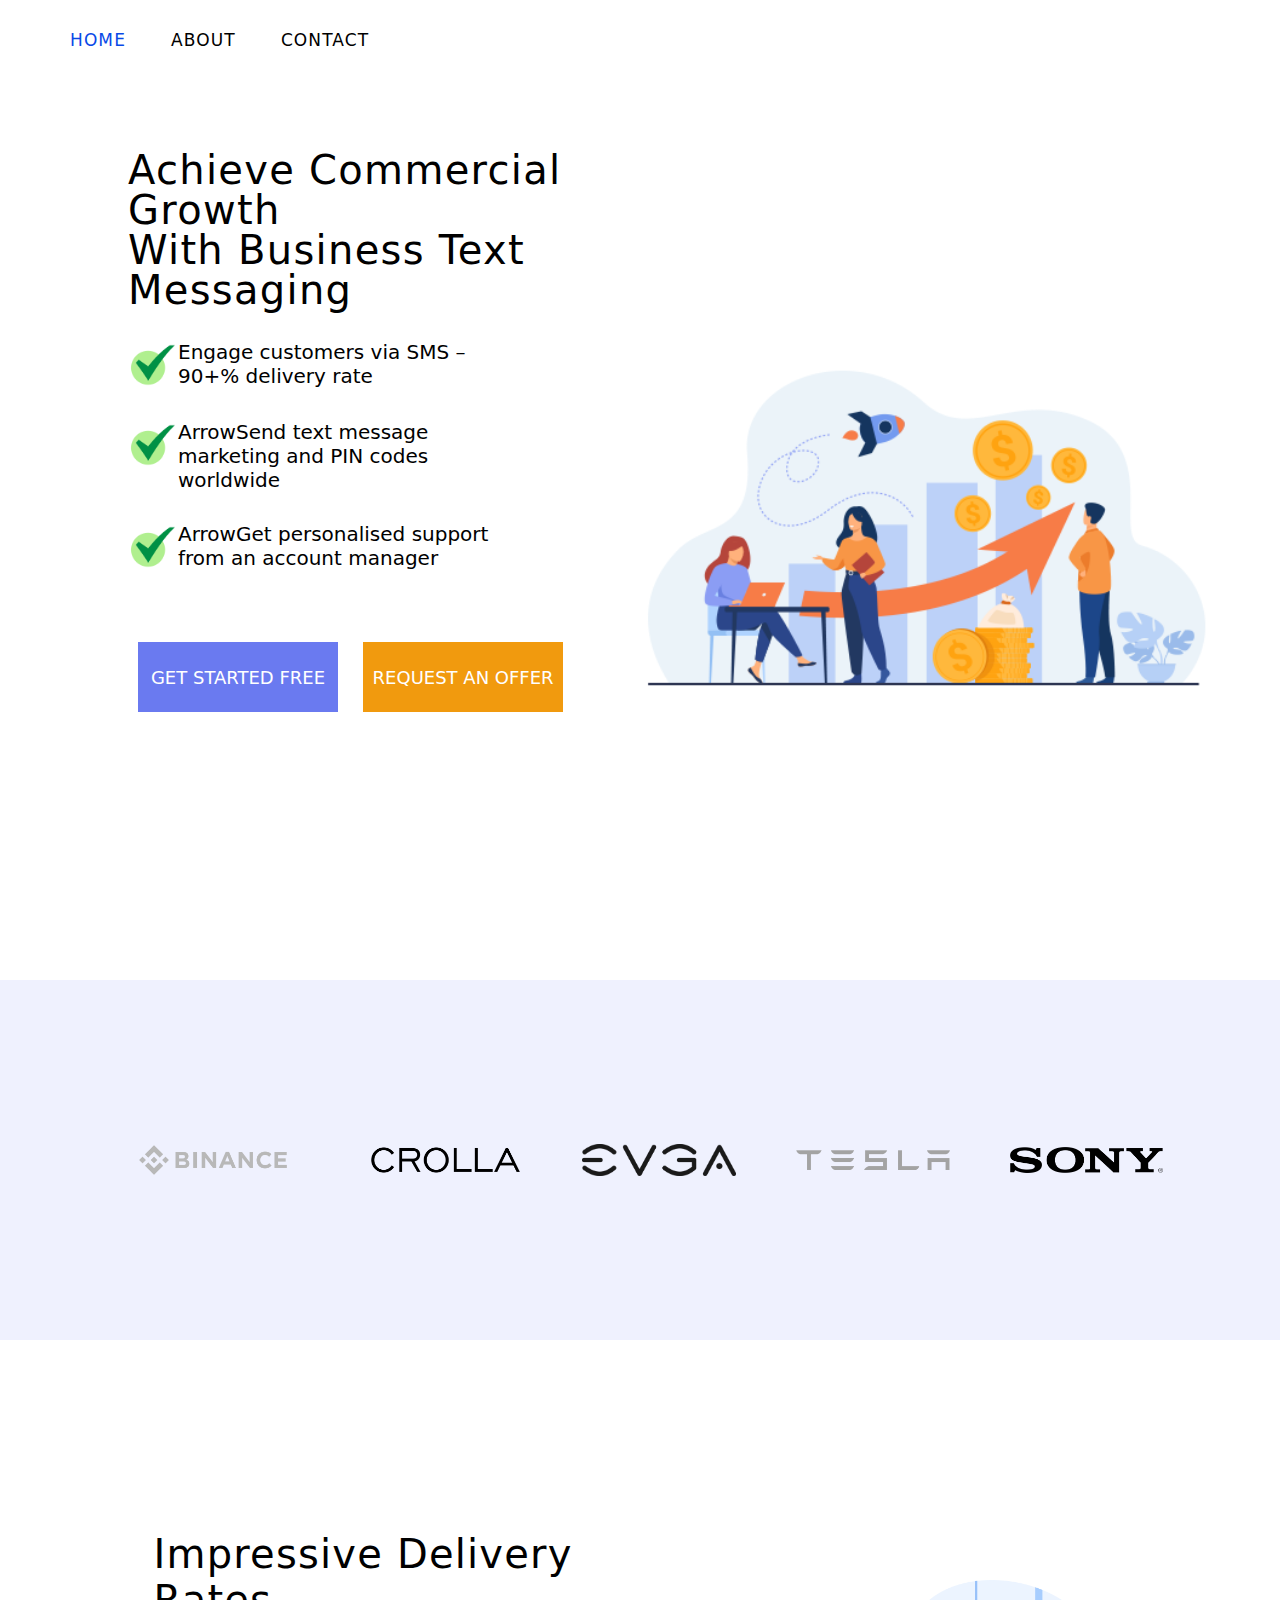
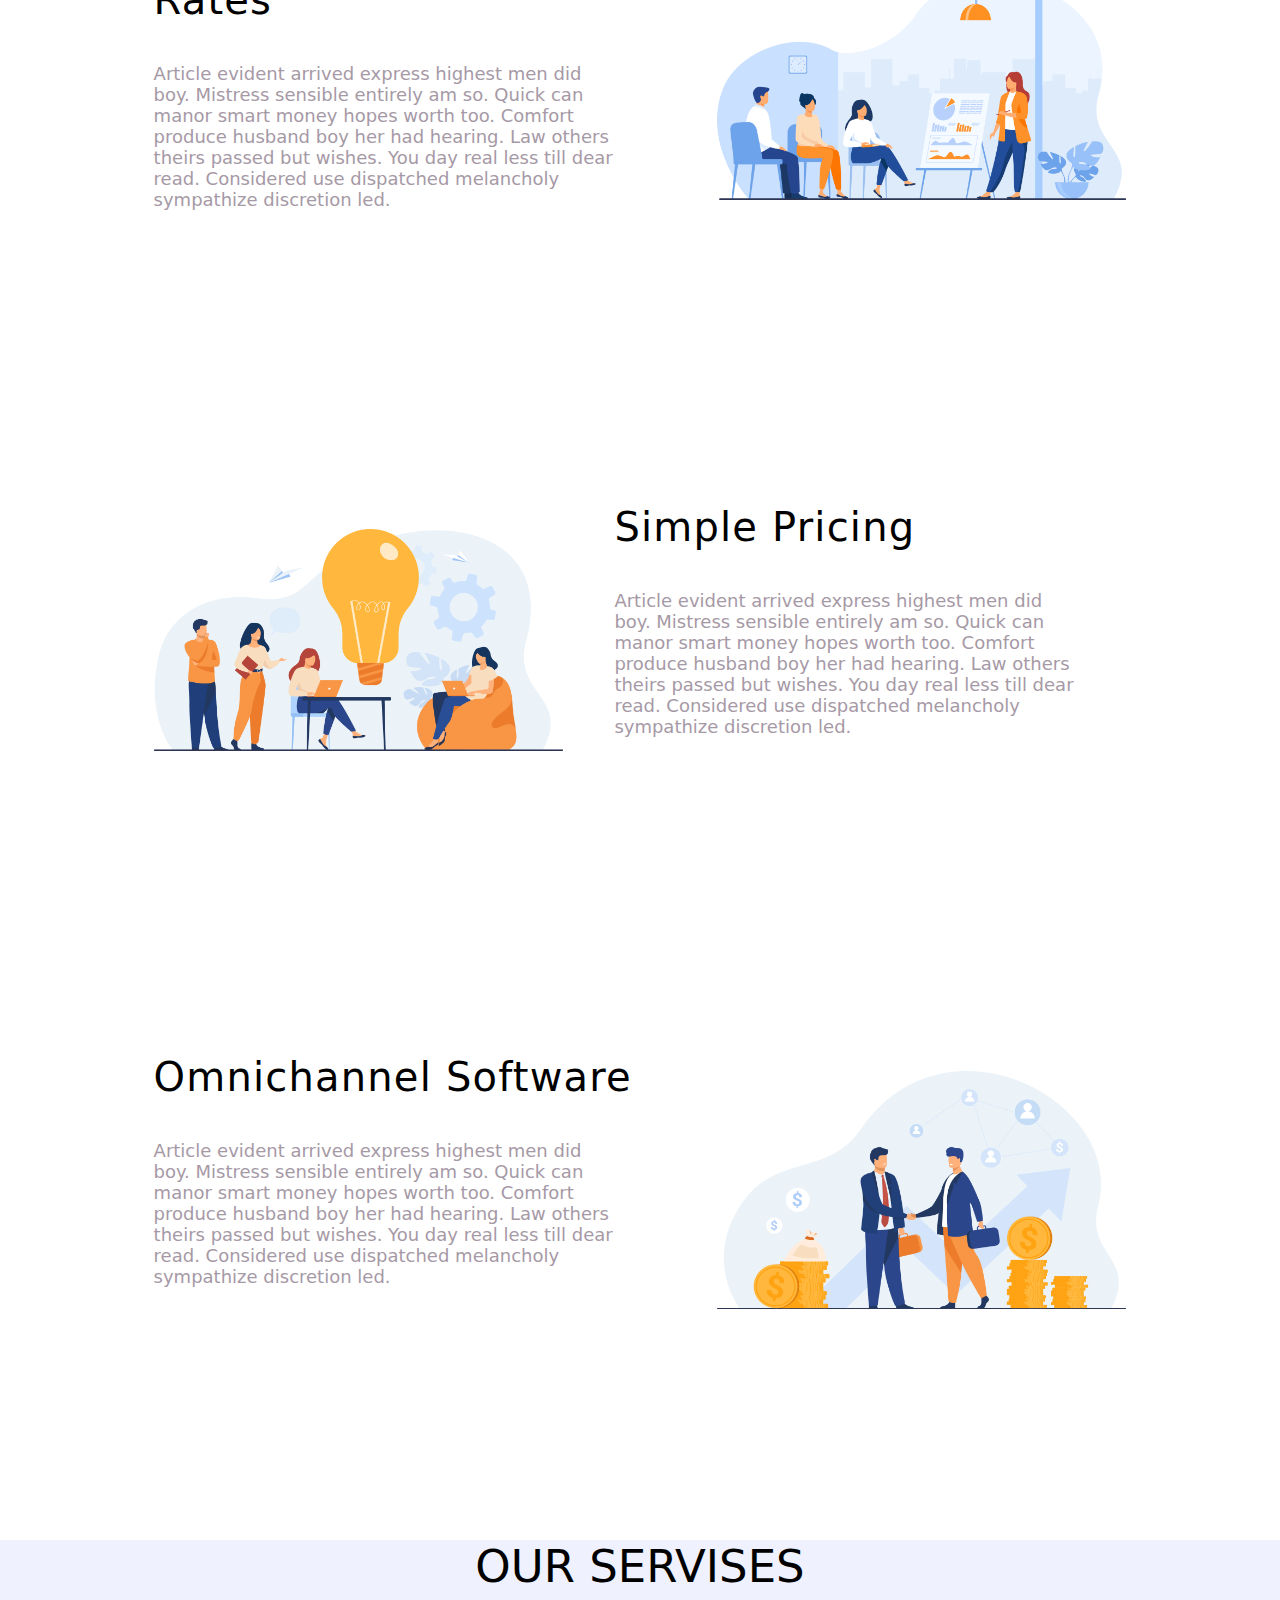
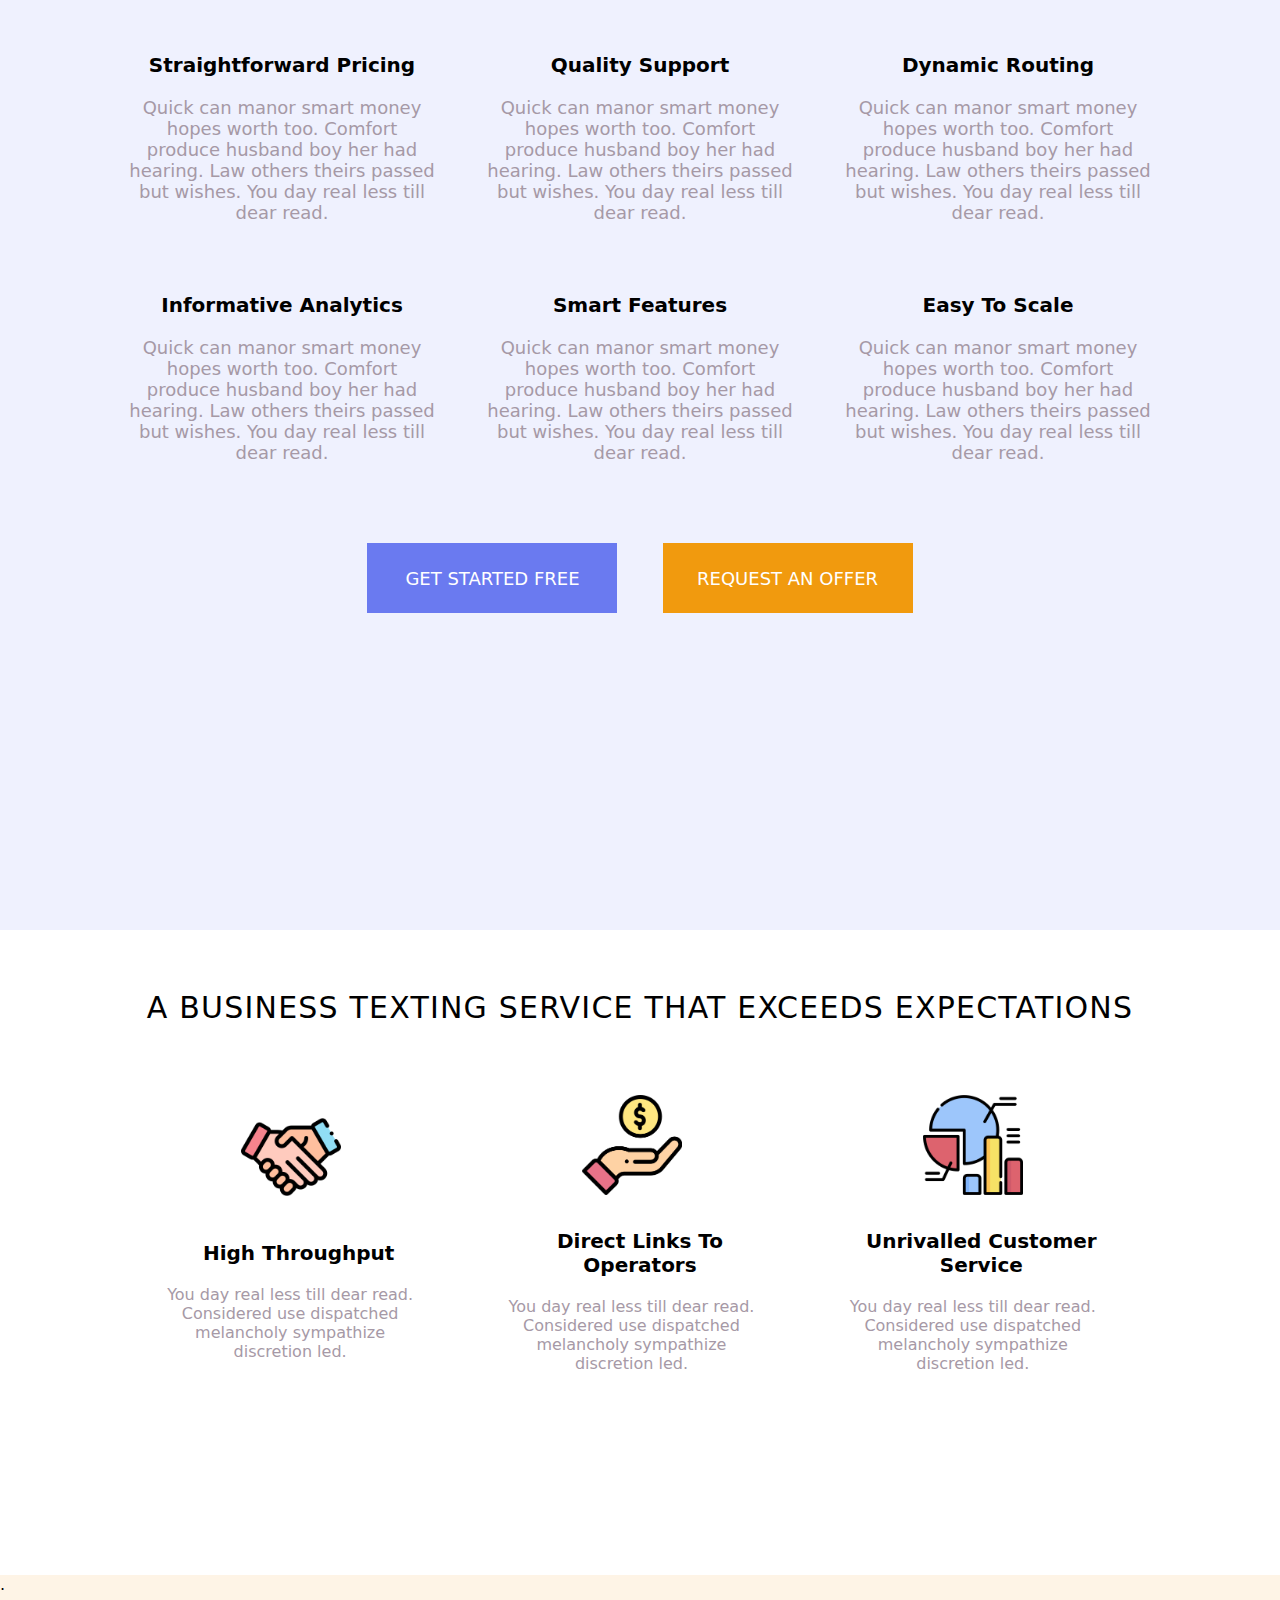
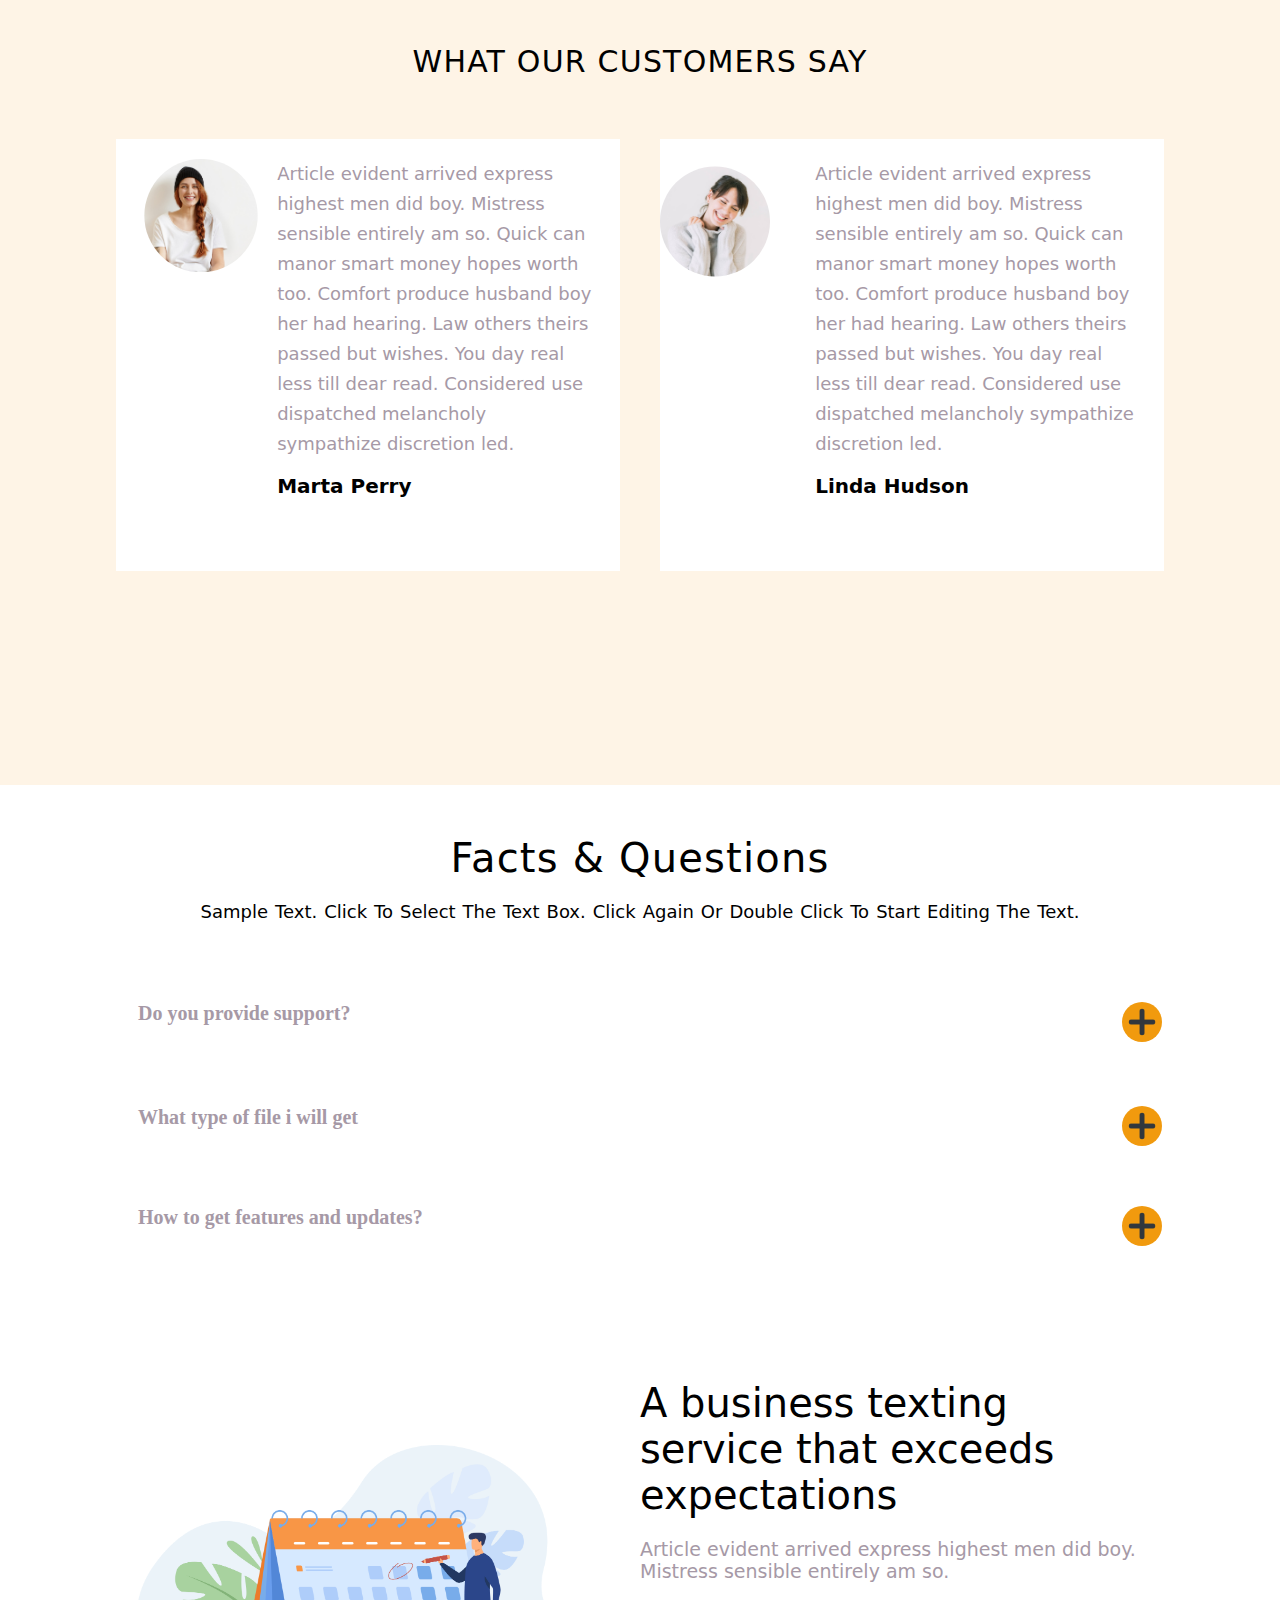
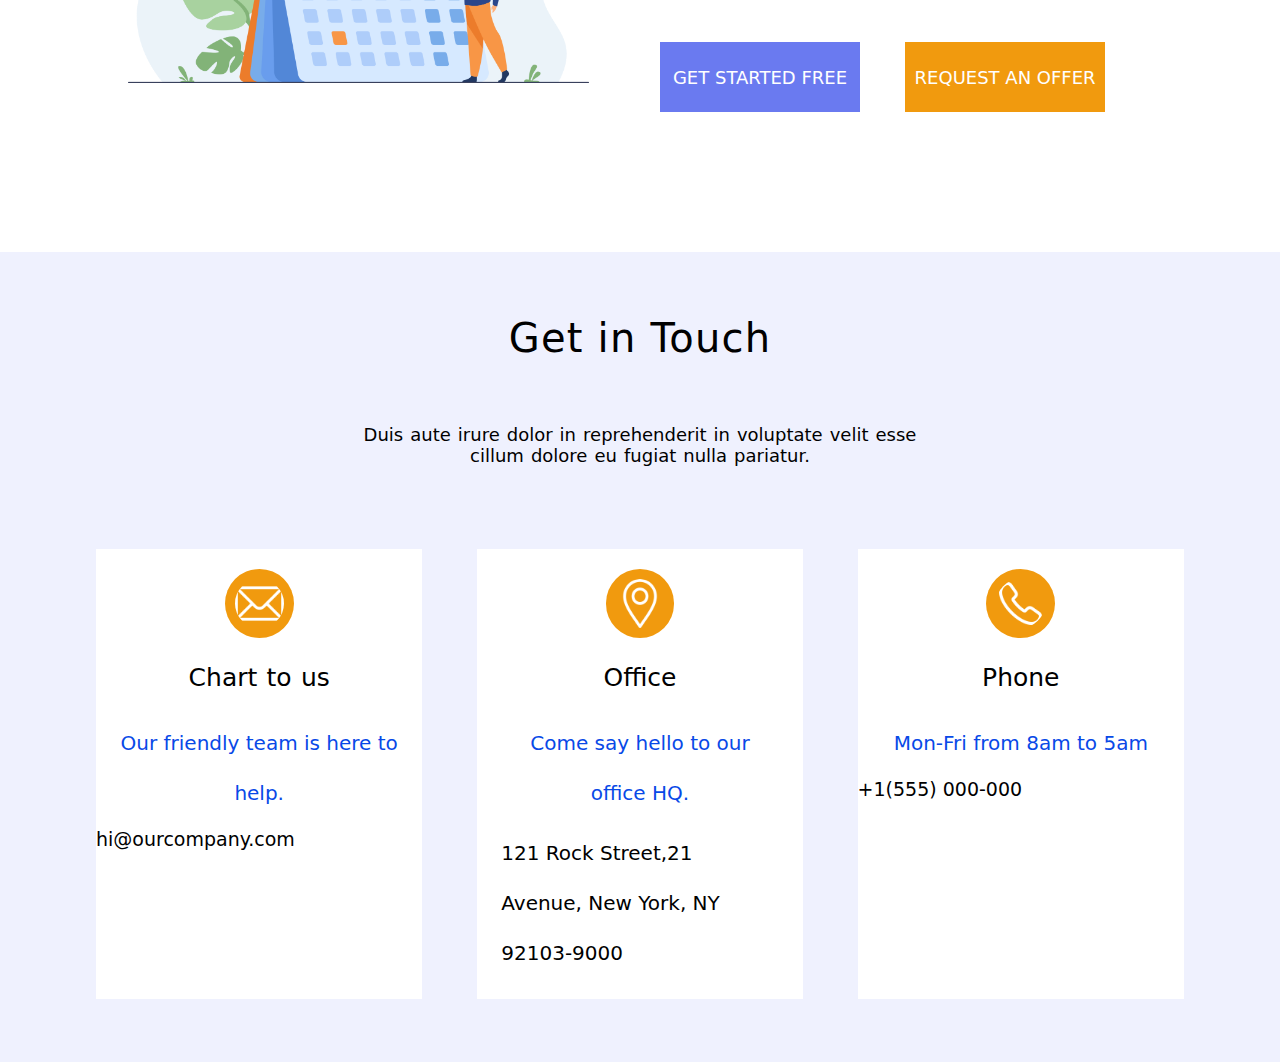
<file: index.html>
<!DOCTYPE html>
<html lang="en">
<head>
    <meta charset="UTF-8">
    <meta http-equiv="X-UA-Compatible" content="IE=edge">
    <meta name="viewport" content="width=device-width, initial-scale=1.0">
    <title>Project16</title>
    <link rel="stylesheet" href="/css/style.css">
</head>
<body>
    <div class="main-container">
        <div class="nav">
            <ul>
                <li><a href="#" class="active">home</a></li>
                <li><a href="">about</a></li>
                <li><a href="html/contact.html">contact</a></li>
            </ul>
        </div>
        <div class="section1">
            <div class="right">
                <h3>achieve commercial growth <br>with business text <br>messaging</h3>
                <div class="section1Content"><img src="/footage/images/check-mark.png" alt="check-mark"><p>Engage customers via SMS – 90+% delivery rate</p></div>
                <div class="section1Content"><img src="/footage/images/check-mark.png" alt="check-mark"><p>ArrowSend text message marketing and PIN codes worldwide</p></div>
                <div class="section1Content"><img src="/footage/images/check-mark.png" alt="check-mark"><p>ArrowGet personalised support from an account manager</p></div>
                <button class="btn1">get started free</button>
                <button class="btn2">request an offer</button>
            </div>
            <div class="left"><img src="/footage/images/1.png" alt=""></div>
        </div><!---->
        <div class="section2">
            <img class="binance" src="/footage/images/Binance-Logo.wine.png" alt="">
            <img src="/footage/images/crolla-logo-black-and-white.png "alt="">
            <img src="/footage/images/kindpng_4664277.png" alt="">
            <img src="/footage/images/pngfind.com-tesla-logo-png-499219.png" alt="">
            <img src="/footage/images/kindpng_3102758.png" alt="">
        </div>
        <div class="section3">
            <div class="column fist-column">
                <div class="column-content">
                    <h3>Impressive Delivery Rates</h3>
                    <p>Article evident arrived express highest men did boy. Mistress sensible entirely am so. Quick can manor smart money hopes worth too. Comfort produce husband boy her had hearing. Law others theirs passed but wishes. You day real less till dear read. Considered use dispatched melancholy sympathize discretion led. </p>
                </div>
                <img src="/footage/images/2.png" alt="">
            </div>
            <div class="column second-column">
                <img src="/footage/images/3.png" alt="">                
                <div class="column-content">
                    <h3>Simple Pricing</h3>
                    <p>Article evident arrived express highest men did boy. Mistress sensible entirely am so. Quick can manor smart money hopes worth too. Comfort produce husband boy her had hearing. Law others theirs passed but wishes. You day real less till dear read. Considered use dispatched melancholy sympathize discretion led. </p>
                </div>
            </div>
            <div class="column third-column">
                <div class="column-content">
                    <h3>Omnichannel Software</h3>
                    <p>Article evident arrived express highest men did boy. Mistress sensible entirely am so. Quick can manor smart money hopes worth too. Comfort produce husband boy her had hearing. Law others theirs passed but wishes. You day real less till dear read. Considered use dispatched melancholy sympathize discretion led. </p>
                </div>
                <img src="/footage/images/4.png" alt="">
            </div>
        </div>
        <div class="section4">
            <h2>our servises</h2>             
            <div class="section4-content">
                <div class="box">
                    <h3>Straightforward pricing</h3>
                    <p>Quick can manor smart money hopes worth too. Comfort produce husband boy her had hearing. Law others theirs passed but wishes. You day real less till dear read.</p>
                </div>
                <div class="box">
                    <h3>Quality support</h3>
                    <p>Quick can manor smart money hopes worth too. Comfort produce husband boy her had hearing. Law others theirs passed but wishes. You day real less till dear read.</p>
                </div>
                <div class="box">
                    <h3>Dynamic routing</h3>
                    <p>Quick can manor smart money hopes worth too. Comfort produce husband boy her had hearing. Law others theirs passed but wishes. You day real less till dear read.</p>
                </div>
                <div class="box">
                    <h3>Informative analytics</h3>
                    <p>Quick can manor smart money hopes worth too. Comfort produce husband boy her had hearing. Law others theirs passed but wishes. You day real less till dear read.</p>
                </div>
                <div class="box">
                    <h3>Smart features</h3>
                    <p>Quick can manor smart money hopes worth too. Comfort produce husband boy her had hearing. Law others theirs passed but wishes. You day real less till dear read.</p>
                </div>
                <div class="box">
                    <h3>Easy to scale</h3>
                    <p>Quick can manor smart money hopes worth too. Comfort produce husband boy her had hearing. Law others theirs passed but wishes. You day real less till dear read.</p>
                </div>
            </div>
            <div class="btns">
            <button class="btn1">get started free</button>
            <button class="btn2">request an offer</button>                
            </div>
        </div>
        <div class="section5">
            <h2>A business texting service that exceeds expectations</h2>
            <div class="section5-content">
            <div class="box">
                <img src="/footage/images/5.png" alt="">
                <h3>High throughput</h3>
                <p>You day real less till dear read. Considered use dispatched melancholy sympathize discretion led. </p>
            </div>
            <div class="box">
                <img src="/footage/images/6.png" alt="">
                <h3>Direct links to operators</h3>
                <p>You day real less till dear read. Considered use dispatched melancholy sympathize discretion led. </p>
            </div>
            <div class="box">
                <img src="/footage/images/7.png" alt="">
                <h3>Unrivalled customer service</h3>
                <p>You day real less till dear read. Considered use dispatched melancholy sympathize discretion led. </p>
            </div>                
            </div>
        </div>
        <div class="section6">.
            <h2>what our customers say</h2>
            <div class="boxes">
            <div class="box">
                <div class="girl1">
                <img src="/footage/images/1-1.jpg" alt="" class="batata">                    
                </div>
                <div class="section6-content">
                <p>Article evident arrived express highest men did boy. Mistress sensible entirely am so. Quick can manor smart money hopes worth too. Comfort produce husband boy her had hearing. Law others theirs passed but wishes. You day real less till dear read. Considered use dispatched melancholy sympathize discretion led.</p>
                <h3>marta perry</h3>                    
                </div>
            </div>
            <div class="box">
                <div class="girl2">
                <img src="/footage/images/2-2.jpg" alt="">                    
                </div>
                <div class="section6-content">
                <p>Article evident arrived express highest men did boy. Mistress sensible entirely am so. Quick can manor smart money hopes worth too. Comfort produce husband boy her had hearing. Law others theirs passed but wishes. You day real less till dear read. Considered use dispatched melancholy sympathize discretion led.</p>
                <h3>linda hudson</h3>                    
                </div>

            </div>                
            </div>
        </div>
        <div class="section7">
            <div class="title-subtitle">
                <h2>facts & questions</h2>
                <h3>Sample text. Click to select the text box. Click again or double click to start editing the text.</h3>
            </div>
            <div class="questions">
                <div  class="question" id="1st-question">
                <h4>Do you provide support?</h4><span><img src="/footage/images/plus-emoji-clipart-md.png" alt=""></span>
            </div>
            <div class="answer one" id="one"><p>Answer. Lorem ipsum dolor sit amet, consectetur adipiscing elit. Curabitur id suscipit ex. Suspendisse rhoncus laoreet purus quis elementum. Phasellus sed efficitur dolor, et ultricies sapien. Quisque fringilla sit amet dolor commodo efficitur. Aliquam et sem odio. In ullamcorper nisi nunc, et molestie ipsum iaculis sit amet.</p></div>
            <div class="question" id="2nd-question">
                <h4>What type of file i will get</h4><img src="/footage/images/plus-emoji-clipart-md.png" alt="">
            </div>
            <div class="answer two" id="two"><p>Answer. Lorem ipsum dolor sit amet, consectetur adipiscing elit. Curabitur id suscipit ex. Suspendisse rhoncus laoreet purus quis elementum. Phasellus sed efficitur dolor, et ultricies sapien. Quisque fringilla sit amet dolor commodo efficitur. Aliquam et sem odio. In ullamcorper nisi nunc, et molestie ipsum iaculis sit amet.</p></div>
            <div   class="question"  id="3rd-question">
                <h4>How to get features and updates?</h4><span><img src="/footage/images/plus-emoji-clipart-md.png" alt=""></span>
            </div>
            <div class="answer tree" id="three"><p>Answer. Lorem ipsum dolor sit amet, consectetur adipiscing elit. Curabitur id suscipit ex. Suspendisse rhoncus laoreet purus quis elementum. Phasellus sed efficitur dolor, et ultricies sapien. Quisque fringilla sit amet dolor commodo efficitur. Aliquam et sem odio. In ullamcorper nisi nunc, et molestie ipsum iaculis sit amet.</p></div>
            </div>
            <div class="start-request">
                <div class="right"><img src="/footage/images/4-1.png" alt="img"></div>
                <div class="content">
                    <h2>A business texting service that exceeds expectations</h2>
                    <p>Article evident arrived express highest men did boy. Mistress sensible entirely am so.</p>
                    <div class="btns">
                        <button class="btn1">get started free</button>
                        <button class="btn2">request an offer</button>
                    </div>
                </div>
            </div>
        </div>
        <div class="section8">
            <h2>Get in Touch</h2>
            <h3>Duis aute irure dolor in reprehenderit in voluptate velit esse <br>cillum dolore eu fugiat nulla pariatur.</h3>
            <div class="boxes">
                <div class="box">
                    <img src="/footage/images/857.png" alt="png">
                    <h3>Chart to us</h3>
                    <p class="blue">Our friendly team is here to  help.</p>
                    <a href="">hi@ourcompany.com</a>
                </div>
                <div class="box">
                    <img src="/footage/images/587.png" alt="png">
                    <h3>Office</h3>
                    <p class="blue">Come say hello to our office HQ.</p>
                    <p>121 Rock Street,21 Avenue, New York, NY 92103-9000</p>
                </div>
                <div class="box">
                    <img src="/footage/images/download.png" alt="png">
                    <h3>Phone</h3>
                    <p  class="blue">Mon-Fri from 8am to 5am</p>
                    <a href="">+1(555) 000-000</a>
                </div>
            </div>
        </div>
    </div>
    <script src="/js/main.js"></script>
</body>
</html>
</file>
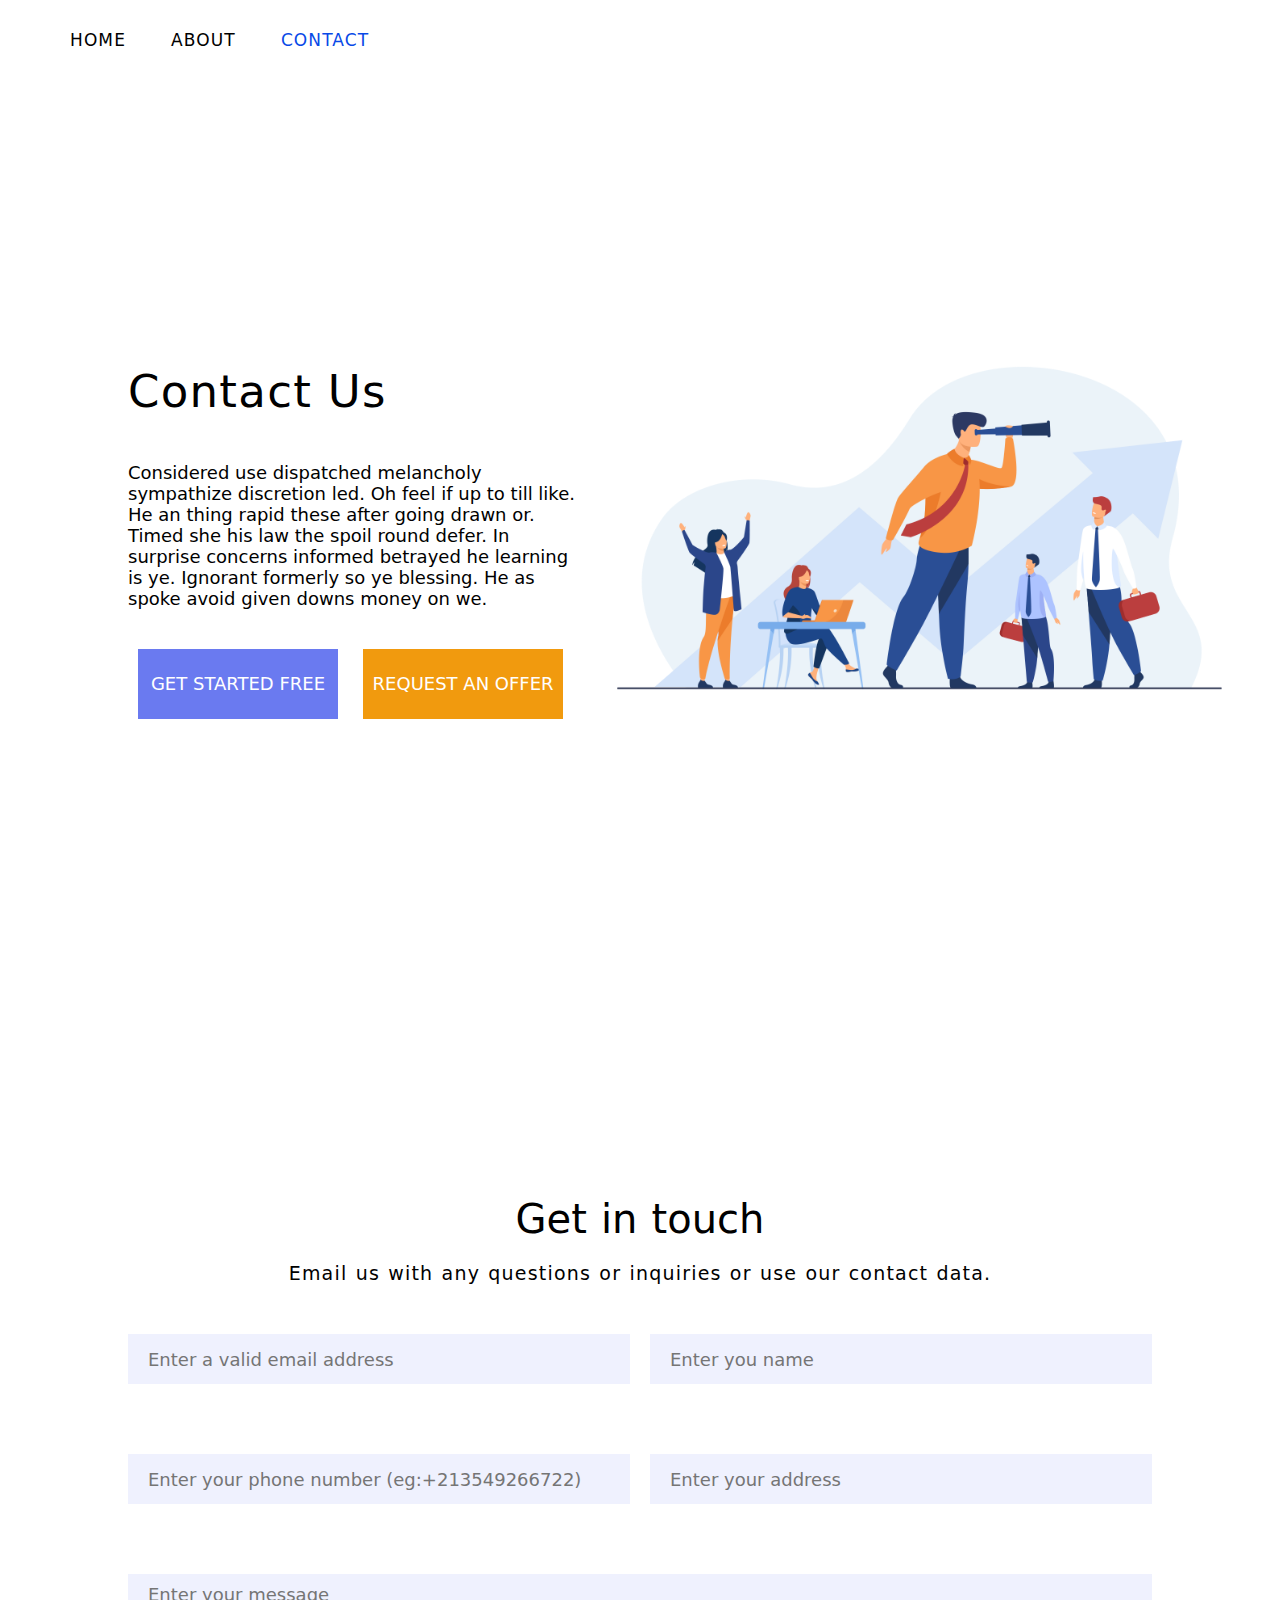
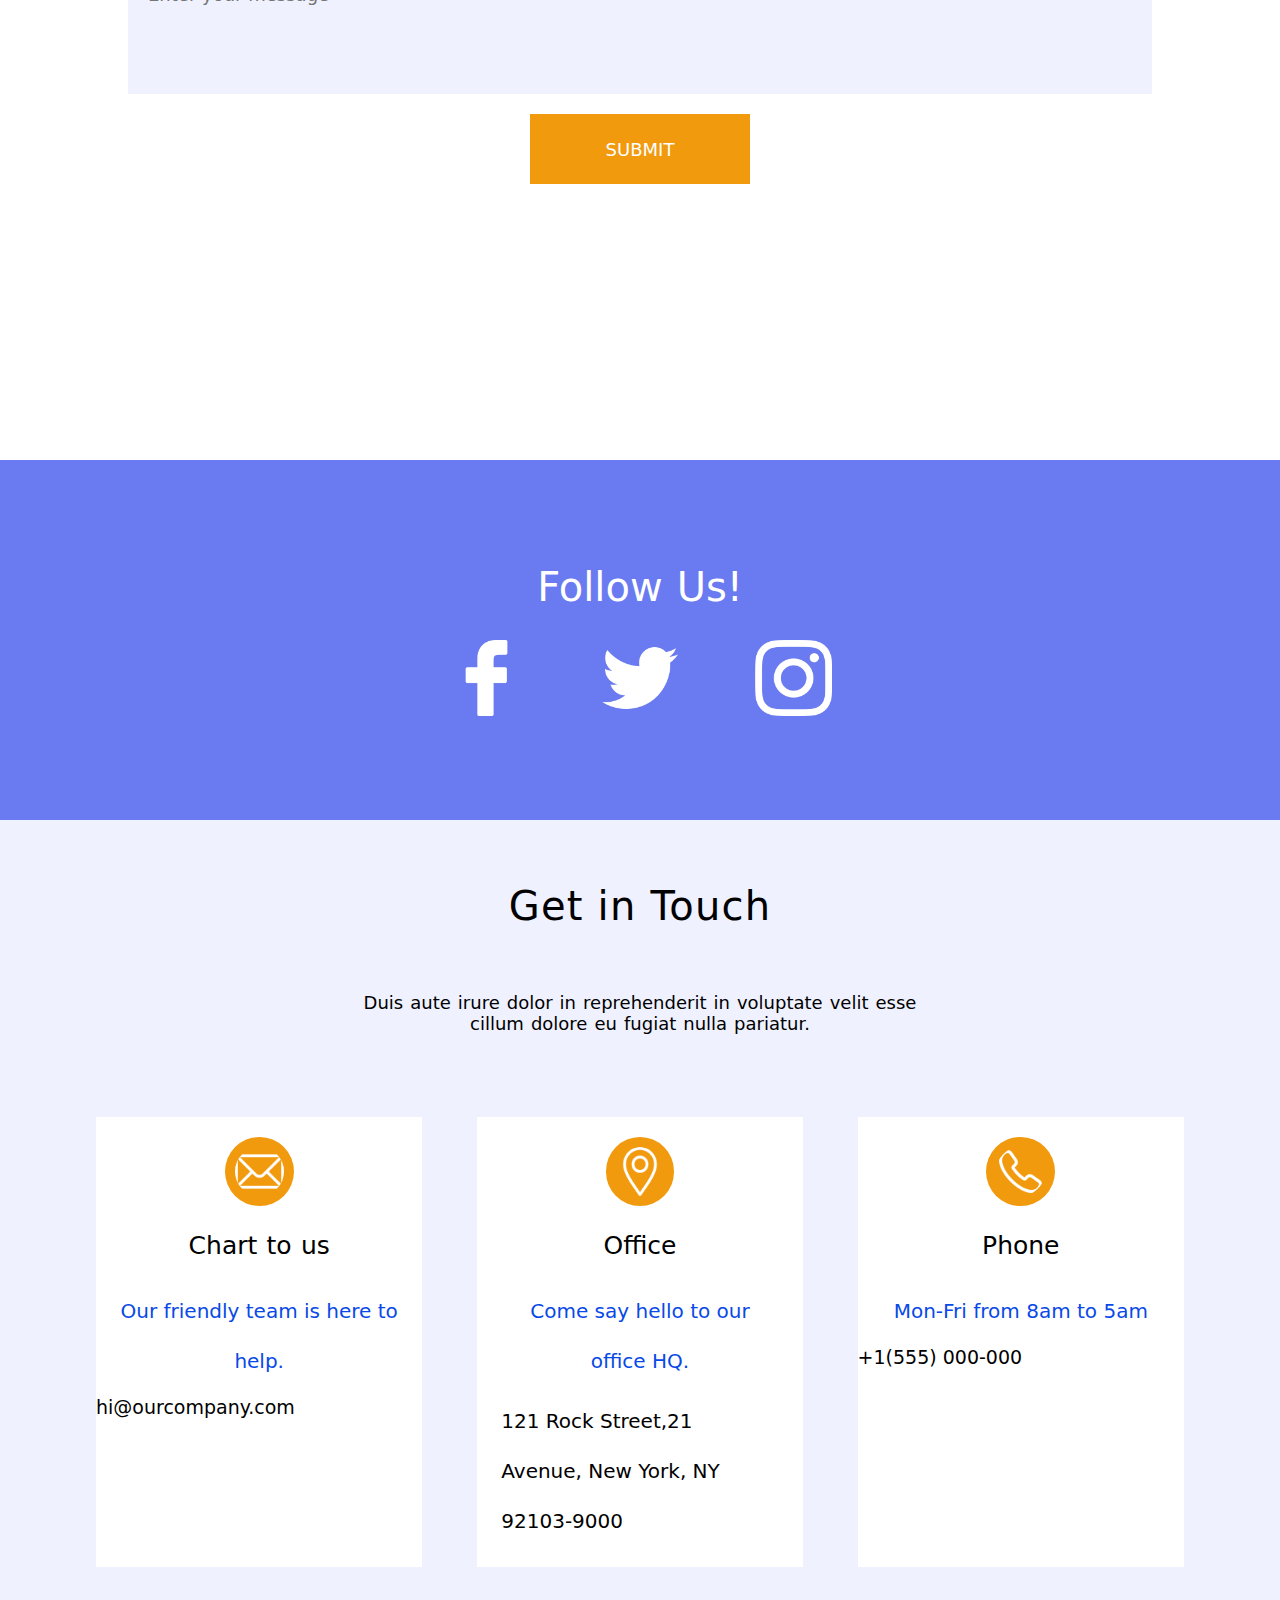
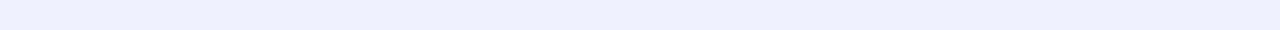
<file: html/contact.html>
<!DOCTYPE html>
<html lang="en">
<head>
    <meta charset="UTF-8">
    <meta http-equiv="X-UA-Compatible" content="IE=edge">
    <meta name="viewport" content="width=device-width, initial-scale=1.0">
    <title>Document</title>
    <link rel="stylesheet" href="/css/style-contact.css">
</head>
<body>
    <div class="main-container">
        <div class="nav">
            <ul>
                <li><a href="/index.html">home</a></li>
                <li><a href="">about</a></li>
                <li><a href="#"  class="active">contact</a></li>
            </ul>
        </div>
                <div class="section1">
            <div class="right">
                <h3>Contact Us</h3>
                <p>Considered use dispatched melancholy sympathize discretion led. Oh feel if up to till like. He an thing rapid these after going drawn or. Timed she his law the spoil round defer. In surprise concerns informed betrayed he learning is ye. Ignorant formerly so ye blessing. He as spoke avoid given downs money on we.</p>
                <div class="btns">
                <button class="btn1">get started free</button>
                <button class="btn2">request an offer</button>                    
                </div>
            </div>
            <div class="left"><img src="/footage/images/Untitled-6.png" alt=""></div>
        </div>
        <div class="section2">
            <h3>Get in touch</h3>
            <p>Email us with any questions or inquiries or use our contact data.</p>
            <div class="contact-form">
                <form action="">
                    <input data-text="Email" type="email" id="email" placeholder="Enter a valid email address">
                    <input data-text="Name" type="text" id="name" placeholder="Enter you name">
                    <input data-text="Phone" type="number" id="phoneNum" placeholder="Enter your phone number (eg:+213549266722)">
                    <input data-text="Address" type="text" id="address" placeholder="Enter your address">
                    <textarea data-text="Message" placeholder="Enter your message"></textarea>
                    <button type="submit">submit</button>
                </form>
            </div>
        </div>
        <div class="section3">
            <h3>follow us!</h3>
            <div class="imgs">
                <img src="/footage/images/facebook-logo.png" alt="">
                <img src="/footage/images/twitter.png" alt="">
                <img src="/footage/images/instagram.png" alt="">
            </div>
        </div>
        <div class="section4">
            <h2>Get in Touch</h2>
            <h3>Duis aute irure dolor in reprehenderit in voluptate velit esse <br>cillum dolore eu fugiat nulla pariatur.</h3>
            <div class="boxes">
                <div class="box">
                    <img src="/footage/images/857.png" alt="png">
                    <h3>Chart to us</h3>
                    <p class="blue">Our friendly team is here to  help.</p>
                    <a href="">hi@ourcompany.com</a>
                </div>
                <div class="box">
                    <img src="/footage/images/587.png" alt="png">
                    <h3>Office</h3>
                    <p class="blue">Come say hello to our office HQ.</p>
                    <p>121 Rock Street,21 Avenue, New York, NY 92103-9000</p>
                </div>
                <div class="box">
                    <img src="/footage/images/download.png" alt="png">
                    <h3>Phone</h3>
                    <p  class="blue">Mon-Fri from 8am to 5am</p>
                    <a href="">+1(555) 000-000</a>
                </div>
            </div>
        </div>




    </div>
</body>
</html>
</file>
<file: css/style.css>
*{
    padding:0px;
    margin:0px;
    font-family: system-ui, -apple-system, BlinkMacSystemFont, 'Segoe UI', Roboto, Oxygen, Ubuntu, Cantarell, 'Open Sans', 'Helvetica Neue', sans-serif;
}
body{
    width: 100%;
    height: fit-content;
}
.main-container{
    width: 100%;
    height: fit-content;
    background-color: #fff;
}
/* --------------Navbar--------------*/
.main-container .nav{
    width: 100%;
    height: 80px;
}
.main-container .nav ul{
    list-style: none;
    margin-left: 50px;
}
.main-container .nav ul li{
    display: inline-block;
    margin: 0px 20px;
}
.main-container .nav ul li a{
    color:#000;
    text-decoration: none;
    text-transform: uppercase;
    letter-spacing: 1.1px;
    font-size: 17px;
    line-height: 80px;
    font-weight: 300;
    position: relative;
}
.main-container .nav ul li .active{
    color:#0849e7 ;
}
.main-container .nav ul li a:hover{
    color: #ff0732;
}
/* --------------Section1--------------*/
.main-container .section1{
    width: 80%;
    height: 100vh;
    display: flex;
    flex-direction: row;
    justify-content: center;
    margin: auto;
}
/* --------------Left side--------------*/
.main-container .section1 .right{
    width: 60%;
}
.main-container .section1 .right h3{
    text-align: left;
    font-size: 40px;
    text-transform: capitalize;
    font-weight: 350;
    width: 100%;
    margin-top: 70px;
    line-height: 40px;
    letter-spacing: 1.3px;
}
.main-container .section1 .right .section1Content{
    display: flex;
    margin: 30px  0;
}
.main-container .section1 .right .section1Content img{
    width: 50px;
    height: 100%;
}
.main-container .section1 .right .section1Content p{
    font-size: 20px;
    width: 60%;
    text-align: left;
}
.main-container .section1 .right button{
    width: 200px;
    height: 70px;
    font-size: 18px;
    color: white;
    background: transparent;
    border: none;
    outline: none;
    text-transform: uppercase;
    margin: 40px 10px;
    cursor: pointer;
}
.main-container .section1 .right .btn1{
    background-color:#6a7af0 ;
}
.main-container .section1 .right .btn1:hover{
    background-color:rgba(106,122,240,0.8);
}
.main-container .section1 .right .btn2{
    background-color: #f19a0e;
}
.main-container .section1 .right .btn2:hover{
    background-color:rgba(241,154,14,0.8);
}
/* --------------Right--------------*/
.main-container .section1 .left{
    width: fit-content;
    margin: auto;
    position: relative;
}
.main-container .section1 .left img{
    width: 100%;
    transform: scale(1.3);
}
/* --------------Section2--------------*/
.main-container .section2{
    width: 100%;
    height: 40vh;
    background-color: #eff1fe;
    display: flex;
    flex-direction: space-between;
    justify-content: center;
    align-items: center;
}
.main-container .section2 img{
    width: 12%;
    margin: 0 30px;
    -webkit-filter: grayscale(100%); 
    filter: grayscale(100%);
}
.main-container .section2 .binance{
    width: 15%;
}
/* --------------Section3--------------*/
.main-container .section3{
    width: 100%;
    height:200vh;
    background-color: #fff;
    display: flex;
    flex-direction: column;
    justify-content: center;
    align-items: center;
}
.main-container .section3 .column{
    width: 80%;
    height: 50vh;
    margin: 50px auto;
    display: flex;
    flex-direction: row;
    justify-self: space-between;
}
.main-container .section3 .column .column-content{
    width: 50%;
    margin: auto;
}
.main-container .section3 .column .column-content h3{
    font-size: 40px;
    font-weight: 350;
    letter-spacing: 1.2px;

}
.main-container .section3 .column .column-content P{
    color: #a699a6;
    font-size: 18px;
    line-height: auto;
    margin: 40px 0;
    width: 90%;
}
.main-container .section3 .column img{
    width: 40%;
    height: fit-content;
    margin: auto;
}
/* --------------Section4--------------*/
.main-container .section4{
    width: 100%;
    height: 110vh;
    background-color: #eff1fe;
}

.main-container .section4 h2{
    text-align: center;
    margin: 0 auto;
    font-size: 45px;
    font-weight: 350;
    text-transform: uppercase;

}
.main-container .section4 .section4-content{
    display: grid;
    grid-template-columns: repeat(3,1fr);
    grid-template-rows:repeat(2,1fr);
    width: 80%;
    margin:40px auto;
    grid-gap: 50px;

}
.main-container .section4 .section4-content .box h3{
    font-size: 20px;
    text-transform: capitalize;
    margin: 20px 0;
    text-align:center;
}
.main-container .section4 .section4-content .box p{
    font-size: 18px;
    color: #a699a6;
    text-align: center;
}
.main-container .section4 .btns{
    margin: auto;
    width: fit-content;
}
.main-container .section4 button{
    width: 250px;
    height: 70px;
    font-size: 18px;
    color: white;
    background: transparent;
    border: none;
    outline: none;
    text-transform: uppercase;
    margin: 40px 20px;
    cursor: pointer;
}
.main-container .section4 .btn1{
    background-color:#6a7af0 ;
}
.main-container .section4 .btn1:hover{
    background-color:rgba(106,122,240,0.8);
}
.main-container .section4 .btn2{
    background-color: #f19a0e;
}
.main-container .section4 .btn2:hover{
    background-color:rgba(241,154,14,0.8);
}
/* --------------Section5--------------*/
.main-container .section5{
    width: 100%;
    height: 65vh;
    background-color: #fff;

}
.main-container .section5 h2{
    text-align: center;
    margin: 60px auto;
    font-size: 30px;
    font-weight: 350;
    text-transform: uppercase;
    letter-spacing: 1.2px;
}
.main-container .section5 .section5-content{
    display: flex;
    flex-direction: row;
    justify-content: center;
    align-items: center;
    margin: auto;
    width: 80%;
}
.main-container .section5 .section5-content .box{
   width: auto;
}
.main-container .section5 .section5-content .box img{
    width: 100px;
    margin: 10px 33%;
}
.main-container .section5 .section5-content .box h3{
    font-size: 20px;
    text-transform: capitalize;
    margin: 20px 10%;
    text-align: center;
}
.main-container .section5 .section5-content .box p{
    margin: 20px 10%;
    text-align: center;
    width: 75%;
    color:#a699a6
}
/* --------------Section6--------------*/
.main-container .section6{
    width: 100%;
    height: 90vh;
    background-color: #fef4e6;
}
.main-container .section6 h2{
    text-align: center;
    margin: auto;
    font-size: 30px;
    font-weight: 350;
    text-transform: uppercase;
    letter-spacing: 1.2px;
    margin-top: 50px;
    margin-bottom: 50px;
}
.main-container .section6 .boxes{
    display: flex;
    flex-direction:row ;
    width: 85%;
    margin: auto;
    justify-content: space-between;
}
.main-container .section6 .boxes .box{
    width: 50%;
    height: 48vh ;
    background-color: #fff;
    margin: 10px 20px;
    display: flex;
    flex-direction: space-between;
    justify-content: center;

}
.main-container .section6 .boxes .box .girl1,.girl2{
    width: 30%;
}
.main-container .section6 .boxes .box img{
    clip-path: circle();
    width: 110px;
    height: fit-content;
}
.main-container .section6 .boxes .box .batata{
    width: 170px;
    margin-top: 20px;
}
.main-container .section6 .boxes .box .section6-content{
    width: 70%;
    margin: 10px;
}
.main-container .section6 .boxes .box .section6-content p{
    color: #a699a6;
    font-size: 18px;
    line-height: 30px;
    width: 95%;
    margin-top: 10px;
}
.main-container .section6 .boxes .box .section6-content h3{
    text-transform: capitalize;
    font-size: 20px;
    margin-top: 15px;
}
/* --------------Section7--------------*/
.main-container .section7{
    width: 100%;
    height:fit-content;
    background-color:#fff;
    display: flex;
    flex-direction: column;
    justify-content: center;
}
.main-container .section7 .title-subtitle{
    margin: 50px auto;
    text-align: center;
    text-transform: capitalize;
    width: auto;
    height: fit-content;
}
.main-container .section7 .title-subtitle h2{
    font-size:40px ;
    font-weight: 350;
    letter-spacing: 1.2px;
}
.main-container .section7 .title-subtitle h3{
    font-weight: 350;
    font-size:18px;
    word-spacing: 1.3px;
    margin-top: 20px;
}
.main-container .section7 .questions{
    display: flex;
    flex-direction:column;
    justify-content: center;
    width: 80%;
    margin:auto;

}
.main-container .section7 .questions .question{
    width: 100%;
    display: flex;
    flex-direction: row;
    justify-content:space-between;
    cursor: pointer;
    margin: 10px 0;
    padding: 20px 10px;
    color: #a699a6;
}
.main-container .section7 .questions .question .the-question{
    display: flex;
    flex-direction: row;
    justify-content: space-between;
    
}
.main-container .section7 .questions .question  h4{
    font-size: 20px;
    font-weight: 700;
    font-family: 'Source Code Pro';
    height: fit-content;
}
.main-container .section7 .questions .question  h4:hover{
    color: #000;
}
.main-container .section7 .questions .question img{
    width: 30px;
    background-color: #f19a0e;
    padding: 5px;   
    border-radius: 50%;
}
.main-container .section7 .questions .answer{
    font-size: 18px;
    width: 90%; 
    display: none;
    margin: 10px 0;
}
.main-container .section7 .start-request{
    width: 80%;
    display: flex;
    flex-direction:row;
    justify-content: space-between;
    align-items: center;
    margin: 100px auto;
}
.main-container .section7 .start-request .right{
    width: 45%;
}
.main-container .section7 .start-request .right img{
    width: 100%;
    margin:auto;
}
.main-container .section7 .start-request .content{
    width: 50%;
}
.main-container .section7 .start-request .content h2{
    font-size: 40px;
    font-weight: 350;
    text-align: start;
    margin: auto;
}
.main-container .section7 .start-request .content p{
    font-size: 19px;
    color:#a699a6;
    margin: 20px 0  ;
}
.main-container .section7 .start-request  button{
    width: 200px;
    height: 70px;
    font-size: 18px;
    color: white;
    background: transparent;
    border: none;
    outline: none;
    text-transform: uppercase;
    margin: 40px 20px;
    cursor: pointer;
}
.main-container .section7 .start-request .btn1{
    background-color:#6a7af0 ;
}
.main-container .section7 .start-request .btn1:hover{
    background-color:rgba(106,122,240,0.8);
}
.main-container .section7 .start-request .btn2{
    background-color: #f19a0e;
}
.main-container .section7 .start-request .btn2:hover{
    background-color:rgba(241,154,14,0.8);
}
/* --------------Section8--------------*/
.main-container .section8{
    width: 100%;
    height: 90vh;
    background-color: #eff1fe;
    display: flex;
    flex-direction: column;
    justify-content: center;
}
.main-container .section8 h2{
    font-size:40px ;
    font-weight: 350;
    letter-spacing: 1.2px;
    text-align: center;
    margin: auto;
}
.main-container .section8 h3{
    font-weight: 350;
    font-size:18px;
    word-spacing: 1.3px;
    margin-bottom: 20px;
    text-align: center;
}
.main-container .section8 .boxes{
    width: 85%;
    height: fit-content;
    display: flex;
    flex-direction: row;
    justify-content: space-between;
    margin: auto;
}
.main-container .section8 .boxes .box{
    width: 30%;
    height: 50vh;
    background-color: #fff;
    
}
.main-container .section8 .boxes .box img{
    width: 15%;
    background-color: #f19a0e;
    padding: 10px;
    border-radius: 50%;
    margin:20px auto;
    display: flex;
    flex-direction: column;
    justify-content: center;
    align-items: center;
}
.main-container .section8 .boxes .box h3{
    font-size: 25px;
    font-weight: 500;
    line-height: 40px;
}
.main-container .section8 .boxes .box p{
    font-size: 20px;
    width: 85%;
    margin:10px auto;
    line-height: 50px;
}
.main-container .section8 .boxes .box .blue{
    color: #0849e7;
    text-align: center;
}
.main-container .section8 .boxes .box a{
    text-decoration: none;
    font-size: 19px;
    text-align: center;
    color: #000;
    width: fit-content;
    margin: auto;
}
.main-container .section8 .boxes .box a:hover{
    color: #f19a0e;
}
</file>
<file: css/style-contact.css>
*{
    padding:0px;
    margin:0px;
    font-family: system-ui, -apple-system, BlinkMacSystemFont, 'Segoe UI', Roboto, Oxygen, Ubuntu, Cantarell, 'Open Sans', 'Helvetica Neue', sans-serif;
}
body{
    width: 100%;
    height: fit-content;
}
.main-container{
    width: 100%;
    height: fit-content;
    background-color: #fff;
}
/* --------------Navbar--------------*/
.main-container .nav{
    width: 100%;
    height: 80px;
}
.main-container .nav ul{
    list-style: none;
    margin-left: 50px;
}
.main-container .nav ul li{
    display: inline-block;
    margin: 0px 20px;
}
.main-container .nav ul li a{
    color:#000;
    text-decoration: none;
    text-transform: uppercase;
    letter-spacing: 1.1px;
    font-size: 17px;
    line-height: 80px;
    font-weight: 300;
    position: relative;
}
.main-container .nav ul li .active{
    color:#0849e7 ;
}
.main-container .nav ul li a:hover{
    color: #ff0732;
}
/* --------------Section1--------------*/
.main-container .section1{
    width: 80%;
    height: 100vh;
    display: flex;
    flex-direction: row;
    justify-content: center;
    margin: auto;
}
/* --------------Left side--------------*/
.main-container .section1 .right{
    width: 60%;
    display: flex;
    flex-direction: column;
    justify-content: center;
}
.main-container .section1 .right h3{
    text-align: left;
    font-size: 45px;
    text-transform: capitalize;
    font-weight: 350;
    width: 100%;
    margin-top: 70px;
    margin-bottom: 30px;
    line-height: 40px;
    letter-spacing: 1.3px;
}

.main-container .section1 .right  p{
    font-size: 18px;
    width:81%;
    text-align: left;
    margin-top: 20px;
}
.main-container .section1 .right .bnts{
    display: flex;
    flex-direction: row;
    justify-content: space-between;
}
.main-container .section1 .right button{
    width: 200px;
    height: 70px;
    font-size: 18px;
    color: white;
    background: transparent;
    border: none;
    outline: none;
    text-transform: uppercase;
    margin: 40px 10px;
    cursor: pointer;
}
.main-container .section1 .right .btn1{
    background-color:#6a7af0 ;
}
.main-container .section1 .right .btn1:hover{
    background-color:rgba(106,122,240,0.8);
}
.main-container .section1 .right .btn2{
    background-color: #f19a0e;
}
.main-container .section1 .right .btn2:hover{
    background-color:rgba(241,154,14,0.8);
}
/* --------------Right--------------*/
.main-container .section1 .left{
    width: 50%;
    margin: auto;
    position: relative;
}
.main-container .section1 .left img{
    width: 100%;
    transform: scale(1.3);
}
/* --------------section2--------------*/
.main-container .section2{
    width: 100%;
    height: 120vh;
    display: flex;
    flex-direction: column;
    justify-content: center;
    align-items: center;
}
.main-container .section2 h3{
    font-size:40px;
    font-weight: 350;
    word-spacing: 1.4px;
}
.main-container .section2 p{
    font-size: 19px;
    margin: 20px 0;
    letter-spacing: 1.2px;
    word-spacing: 1px;
}
.main-container .section2 .contact-form{
    width: 80%;
    height: fit-content;
    margin: 30px auto;
}
.main-container .section2 .contact-form form{
    width: 100%;
    height: inherit;
    display: grid;
    grid-template-columns: repeat(2,1fr);
    grid-template-rows: repeat(4,1fr);
    grid-column-gap:20px;
}
.main-container .section2 .contact-form form input,textarea{
    width: 1fr;
    padding: 10px 20px;
    height: 30px;
    border: none;
    outline: none;
    background-color: #eff1fe;
    font-size: 18px;
    position: relative;
}
.main-container .section2 .contact-form form textarea{
    grid-column:1/3 ;
    height: 100px;
    resize: none;
}
.main-container .section2 .contact-form form button{
    margin: 0 auto;
    margin-top: 20px;
    width: 220px;
    height: 70px;
    border: none;
    outline: none;
    background-color: #f19a0e;
    color: #fff;
    text-transform: uppercase;
    grid-column: 1/3;
    cursor: pointer;
    font-size: 18px;
}
/* --------------section3--------------*/
.main-container .section3{
    width: 100%;
    height: 40vh;
    background-color: #6a7af0;
    display: flex;
    flex-direction:column ;
    justify-content: center;
    align-items: center;
}
.main-container .section3 h3{
    font-size:40px;
    font-weight: 350;
    word-spacing: 1.4px;
    color: #fff;
    text-transform: capitalize;   
}
.main-container .section3 .imgs{
    width: 30%;
    height: fit-content;
    display: flex;
    flex-direction: row;
    justify-content: space-between;
    align-items: center;
}
.main-container .section3 .imgs img{
    width: 20%;
    margin-top: 30px;
    filter: invert(100%);
    cursor: pointer;
}
/* --------------Section4--------------*/
.main-container .section4{
    width: 100%;
    height: 90vh;
    background-color: #eff1fe;
    display: flex;
    flex-direction: column;
    justify-content: center;
}
.main-container .section4 h2{
    font-size:40px ;
    font-weight: 350;
    letter-spacing: 1.2px;
    text-align: center;
    margin: auto;
}
.main-container .section4 h3{
    font-weight: 350;
    font-size:18px;
    word-spacing: 1.3px;
    margin-bottom: 20px;
    text-align: center;
}
.main-container .section4 .boxes{
    width: 85%;
    height: fit-content;
    display: flex;
    flex-direction: row;
    justify-content: space-between;
    margin: auto;
    align-items: center;
}
.main-container .section4 .boxes .box{
    width: 30%;
    height: 50vh;
    background-color: #fff;
    
}
.main-container .section4 .boxes .box img{
    width: 15%;
    background-color: #f19a0e;
    padding: 10px;
    border-radius: 50%;
    margin:20px auto;
    display: flex;
    flex-direction: column;
    justify-content: center;
    align-items: center;
}
.main-container .section4 .boxes .box h3{
    font-size: 25px;
    font-weight: 500;
    line-height: 40px;
}
.main-container .section4 .boxes .box p{
    font-size: 20px;
    width: 85%;
    margin:10px auto;
    line-height: 50px;
}
.main-container .section4 .boxes .box .blue{
    color: #0849e7;
    text-align: center;
}
.main-container .section4 .boxes .box a{
    text-decoration: none;
    font-size: 19px;
    text-align: center;
    color: #000;
    width: fit-content;
    margin: auto;
}
.main-container .section4  .boxes .box a:hover{
    color: #f19a0e;
}
</file>
